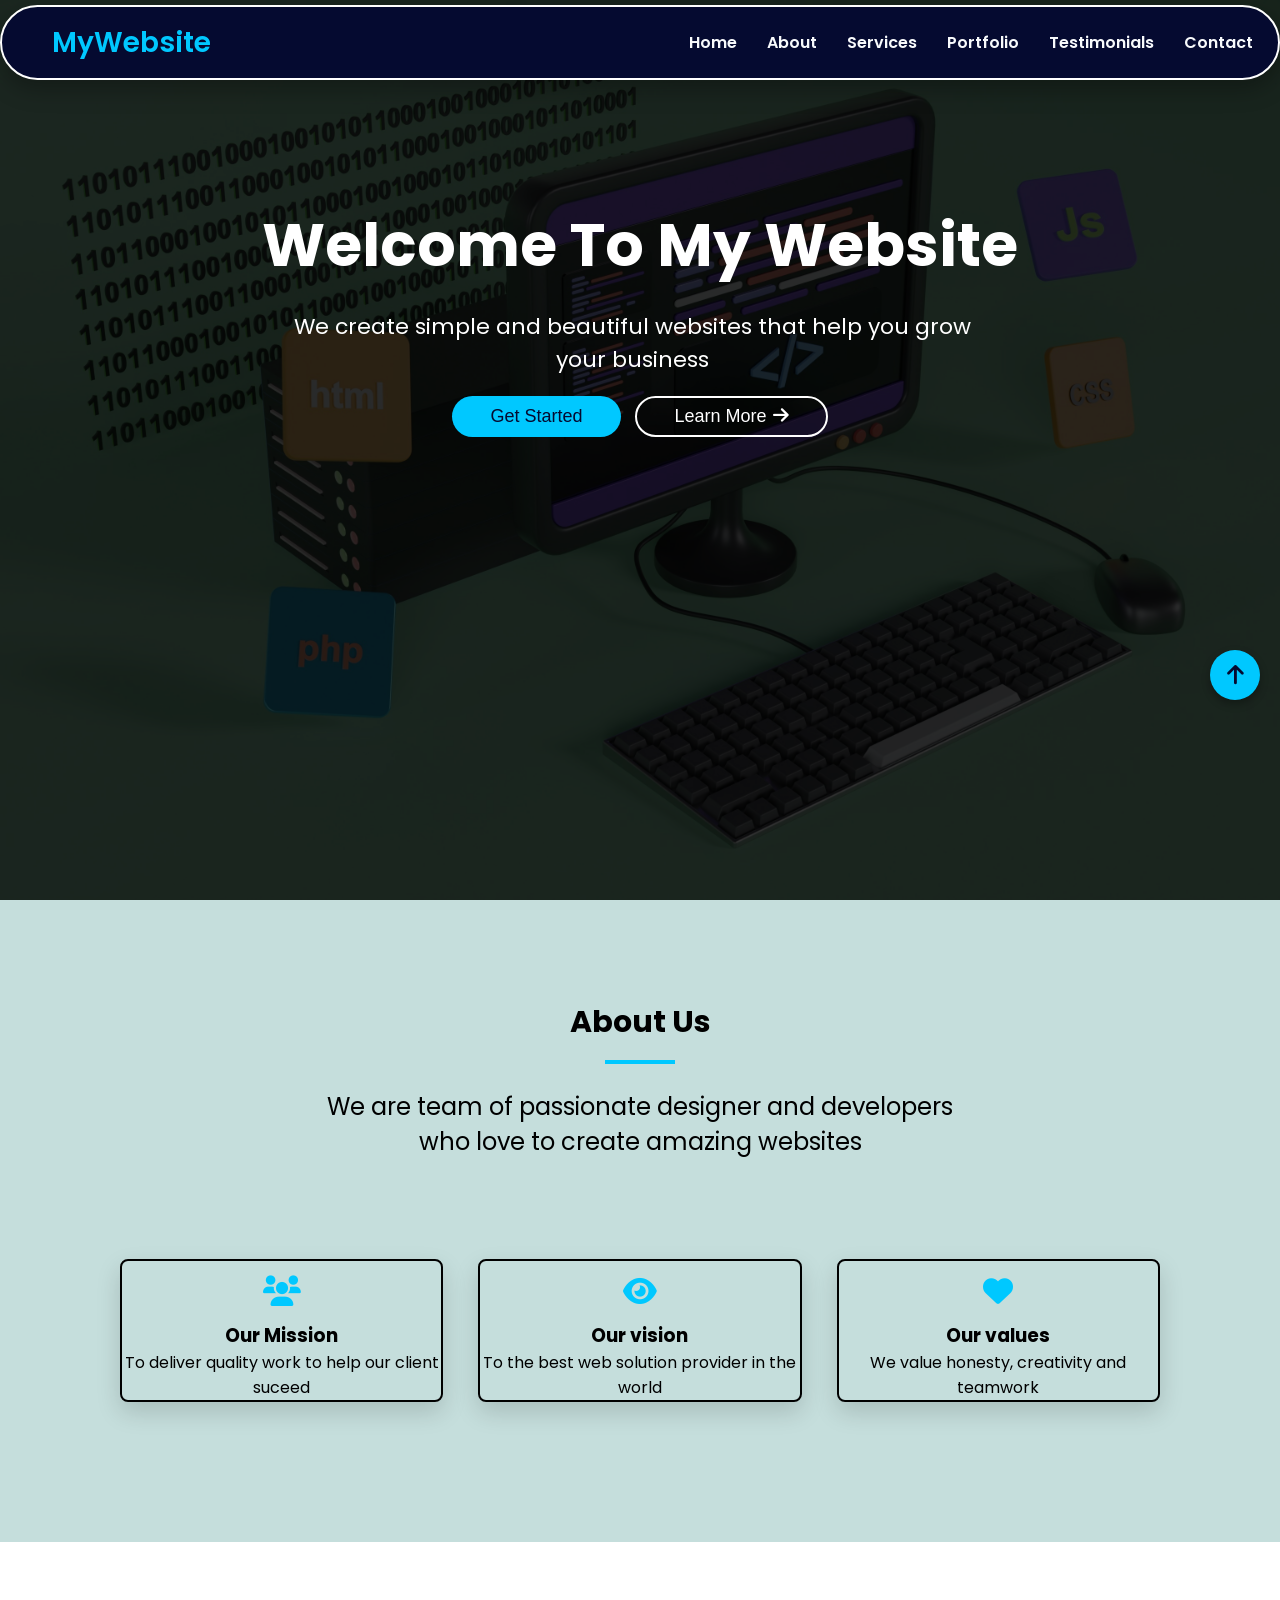
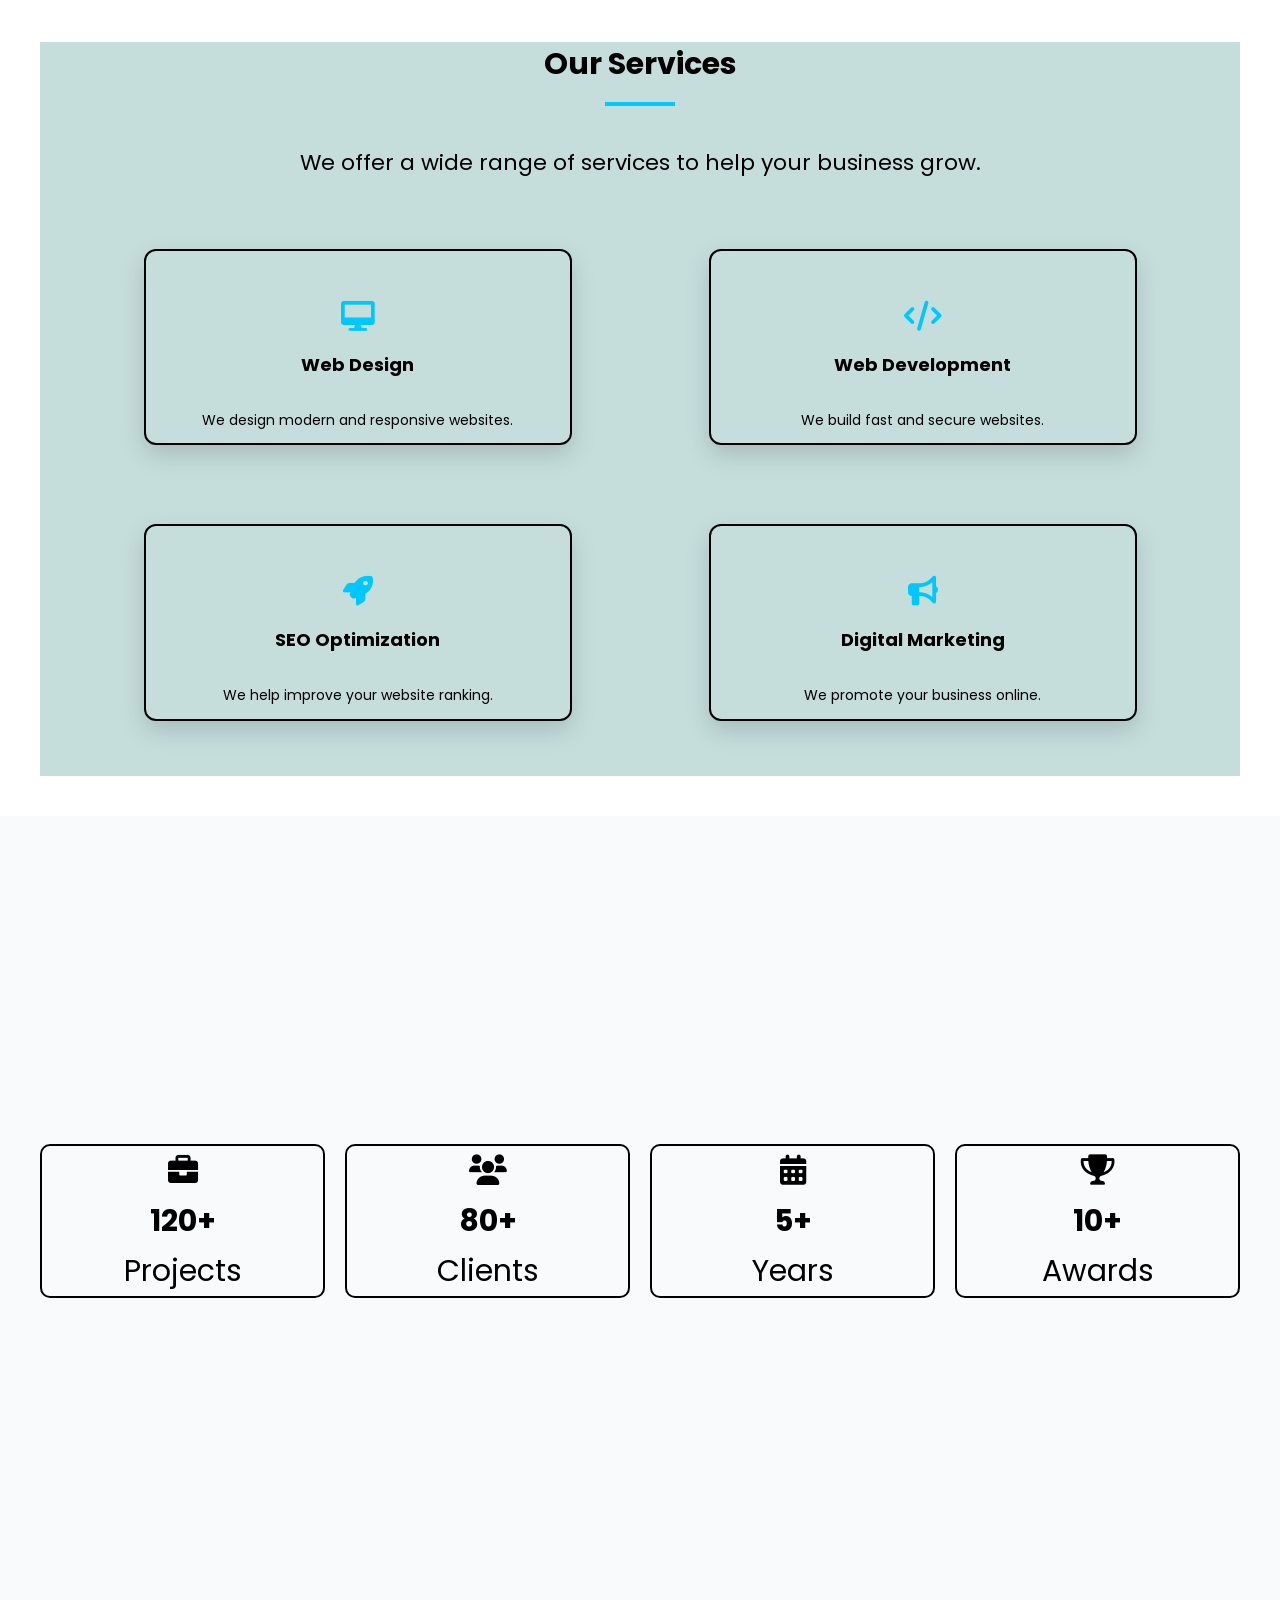
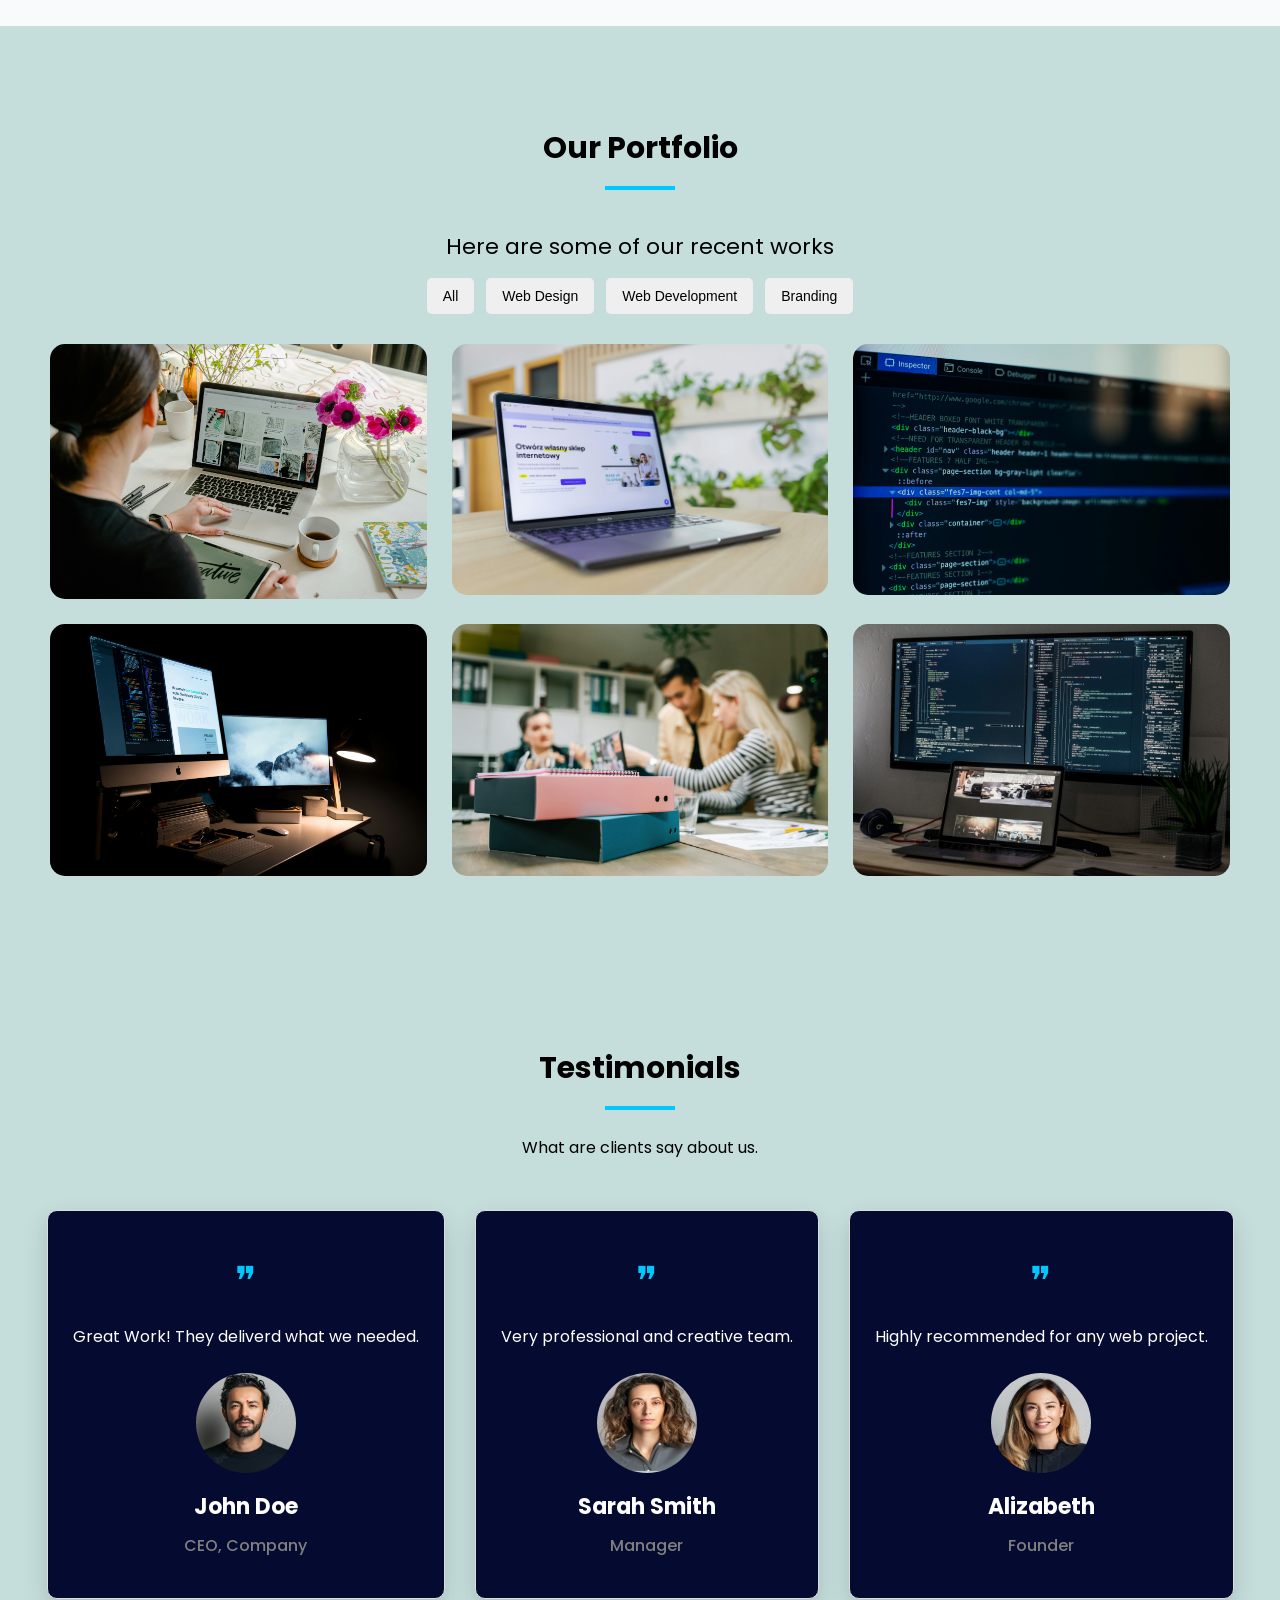
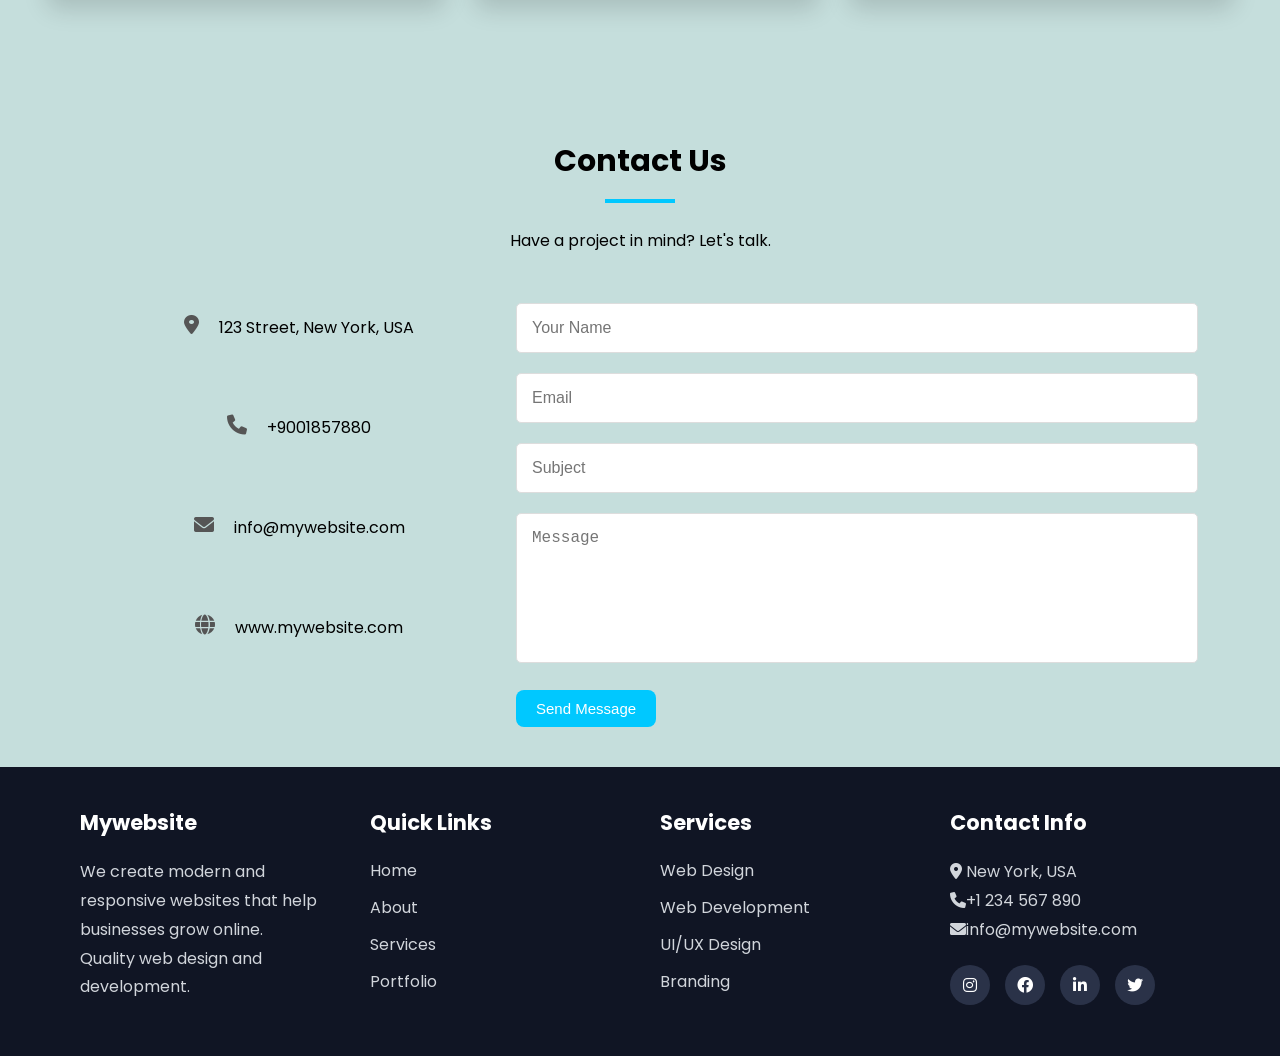
<file: index.html>
<!doctype html>
<html lang="en">
  <head>
    <title>Coding Course Website</title>
    <meta charset="UTF-8" />
    <meta name="viewport" content="width=device-width, initial-scale=1.0" />
    <meta http-equiv="X-UA-Compatible" content="ie=edge" />
    <link rel="stylesheet" href="style.css" />
    <link
      rel="stylesheet"
      href="https://cdnjs.cloudflare.com/ajax/libs/font-awesome/6.0.0/css/all.min.css"
    />
    <link
      rel="stylesheet"
      href="https://cdnjs.cloudflare.com/ajax/libs/font-awesome/4.7.0/css/font-awesome.min.css"
    />

    <link
      href="https://fonts.googleapis.com/css2?family=Poppins:wght@300;400;500;600;700&display=swap"
      rel="stylesheet"
    />
  </head>
  <body>
    <div class="container">
  <nav class="navbar">
    <div class="logo">MyWebsite</div>

    <div class="menu">
      <i class="fa-solid fa-bars"></i>
    </div>

    <ul class="nav-links">
      <li><a href="/index.html">Home</a></li>
      <li><a href="/about.html">About</a></li>
      <li><a href="/service.html">Services</a></li>
      <li><a href="/portfolio.html">Portfolio</a></li>
      <li><a href="/testimonial.html">Testimonials</a></li>
      <li><a href="/contact.html">Contact</a></li>
    </ul>
  </nav>


 <!--MAIN CONTENT GOES HERE-->
      <section class="hero">
        <div class="content">
          <h1>Welcome To My Website</h1>
          <p>
            We create simple and beautiful websites that help you grow your
            business
          </p>
          <button class="get-btn">Get Started</button>
          <button class="learn-btn">Learn More
            <i class="fa-solid fa-arrow-up"></i>
          </button>
        </div>
      </section>

      <section class="about page-section">
        <div class="about-container">
          <h2>About Us</h2>

          <div class="line"></div>

          <p>We are team of passionate designer and developers</p>
          <p>who love to create amazing websites</p>
        </div>
        <div class="card-container">
          <div class="card">
            <i class="fa-solid fa-users"></i>
            <h3>Our Mission</h3>
            <p>To deliver quality work to help our client suceed</p>
          </div>

          <div class="card">
            <i class="fa-solid fa-eye"></i>
            <h3>Our vision</h3>
            <p>To the best web solution provider in the world</p>
          </div>

          <div class="card">
            <i class="fa-solid fa-heart"></i>
            <h3>Our values</h3>
            <p>We value honesty, creativity and teamwork</p>
          </div>
        </div>
      </section>



      <!--Service-Section-->

      <section class="services page-section">
        <div class="service-container">
          <h2>Our Services</h2>

          <div class="line"></div>

          <p>We offer a wide range of services to help your business grow.</p>

          <div class="service-grid">
            <div class="service-card">
              <i class="fa-solid fa-desktop"></i>
              <h3>Web Design</h3>
              <p>We design modern and responsive websites.</p>
            </div>

            <div class="service-card">
              <i class="fa-solid fa-code"></i>
              <h3>Web Development</h3>
              <p>We build fast and secure websites.</p>
            </div>

            <div class="service-card">
              <i class="fa-solid fa-rocket"></i>
              <h3>SEO Optimization</h3>
              <p>We help improve your website ranking.</p>
            </div>

            <div class="service-card">
              <i class="fa-solid fa-bullhorn"></i>
              <h3>Digital Marketing</h3>
              <p>We promote your business online.</p>
            </div>
          </div>
        </div>
      </section>

      <section class="stats">
        <div class="stats-container">
          <div class="stats-item">
            <i class="fa-solid fa-briefcase"></i>
            <h2>120+</h2>
            <p>Projects</p>
          </div>

          <div class="stats-item">
            <i class="fa-solid fa-users"></i>
            <h2>80+</h2>
            <p>Clients</p>
          </div>

          <div class="stats-item">
            <i class="fa-solid fa-calendar-days"></i>
            <h2>5+</h2>
            <p>Years</p>
          </div>

          <div class="stats-item">
            <i class="fa-solid fa-trophy"></i>
            <h2>10+</h2>
            <p>Awards</p>
          </div>
        </div>
      </section>


      <!--Portfolio-Section-->

      <section class="portfolio page-section">
        <div class="portfolio-container">
          <h2>Our Portfolio</h2>

          <div class="line"></div>

          <p>Here are some of our recent works</p>

          <div class="button">
            <button class="btn">All</button>
            <button class="btn">Web Design</button>
            <button class="btn">Web Development</button>
            <button class="btn">Branding</button>
          </div>

          <div class="gallery">
            <div class="image">
              <img src="images/image1.jpg" alt="developer working image" />
            </div>

            <div class="image">
              <img src="images/image2.jpg" alt="developer working image" />
            </div>

            <div class="image">
              <img src="images/image3.jpg" alt="developer working image" />
            </div>

            <div class="image">
              <img src="images/image4.jpg" alt="developer working image" />
            </div>

            <div class="image">
              <img src="images/image5.jpg" alt="developer working image" />
            </div>

            <div class="image">
              <img src="images/image6.jpg" alt="developer working image" />
            </div>
          </div>
        </div>
      </section>

      <section class="testimonials page-section">
        <h2>Testimonials</h2>

        <div class="line"></div>

        <p>What are clients say about us.</p>

        <div class="testimonials-container">
          <div class="testimonials-card">
            <span class="quote">❞</span>
            <p class="review">Great Work! They deliverd what we needed.</p>
            <img src="images/profile1.png" alt="to be added" />
            <h3>John Doe</h3>
            <h4>CEO, Company</h4>
          </div>

          <div class="testimonials-card">
            <span class="quote">❞</span>
            <p class="review">Very professional and creative team.</p>
            <img src="images/profile2.png" alt="to be added" />
            <h3>Sarah Smith</h3>
            <h4>Manager</h4>
          </div>

          <div class="testimonials-card">
            <span class="quote">❞</span>

            <p class="review">Highly recommended for any web project.</p>
            <img src="images/profile3.png" alt="to be added" />
            <h3>Alizabeth</h3>
            <h4>Founder</h4>
          </div>
        </div>
      </section>

      <section class="contact-us page-section">
        <h2>Contact Us</h2>

        <div class="line"></div>

        <p>Have a project in mind? Let's talk.</p>

        <div class="contact-container">
          <!-- LEFT SIDE -->

          <div class="contact-info">
            <div class="info-box">
              <i class="fa-solid fa-location-dot"></i>
              <p>123 Street, New York, USA</p>
            </div>

            <div class="info-box">
              <i class="fa-solid fa-phone"></i>
              <p>+9001857880</p>
            </div>

            <div class="info-box">
              <i class="fa-solid fa-envelope"></i>
              <p>info@mywebsite.com</p>
            </div>

            <div class="info-box">
              <i class="fa-solid fa-globe"></i>
              <p>www.mywebsite.com</p>
            </div>
          </div>

          <!-- RIGHT SIDE -->

          <div class="contact-form">
            <form>
            <input type="text" placeholder="Your Name" />
            <lable for="email"></lable>
            <input id="email" type="email" placeholder="Email" />

            <input type="text" placeholder="Subject" />

            <textarea placeholder="Message"></textarea>

            <button class="send-button">Send Message</button>
          </div>
          </form>
        </div>
      </section>

      <!--Footer-->

      <footer class="footer">
        <div class="footer-container">
          <div class="column">
            <h3>Mywebsite</h3>
            <p>
              We create modern and responsive websites that help businesses grow
              online.
            </p>
            <p>Quality web design and development.</p>
          </div>

          <div class="column">
            <h3>Quick Links</h3>
            <ul>
              <li><a href="#">Home</a></li>
              <li><a href="/about.html">About</a></li>
              <li><a href="/service.html">Services</a></li>
              <li><a href="/portfolio.html">Portfolio</a></li>
            </ul>
          </div>

          <div class="column">
            <h3>Services</h3>
            <ul>
              <li><a href="#">Web Design</a></li>
              <li><a href="#">Web Development</a></li>
              <li><a href="#">UI/UX Design</a></li>
              <li><a href="#">Branding</a></li>
            </ul>
          </div>

          <div class="column">
            <h3>Contact Info</h3>
            <p><i class="fa-solid fa-location-dot"></i> New York, USA</p>
            <p><i class="fa-solid fa-phone"></i>+1 234 567 890</p>
            <p><i class="fa-solid fa-envelope"></i>info@mywebsite.com</p>

            <div class="social">
              <a href="#"><i class="fa-brands fa-instagram"></i></a>
              <a href="#"><i class="fa-brands fa-facebook"></i></a>
              <a href="#"><i class="fa-brands fa-linkedin"></i></a>
              <a href="#"><i class="fa-brands fa-twitter"></i></a>
            </div>
          </div>
        </div>
      </footer>
    </div>

      <!--TOP BUTTON-->
    <a href="#" class="top-btn">
      <li class="fa-solid fa-arrow-up"></li>
    </a>
  </body>
</html>
</file>
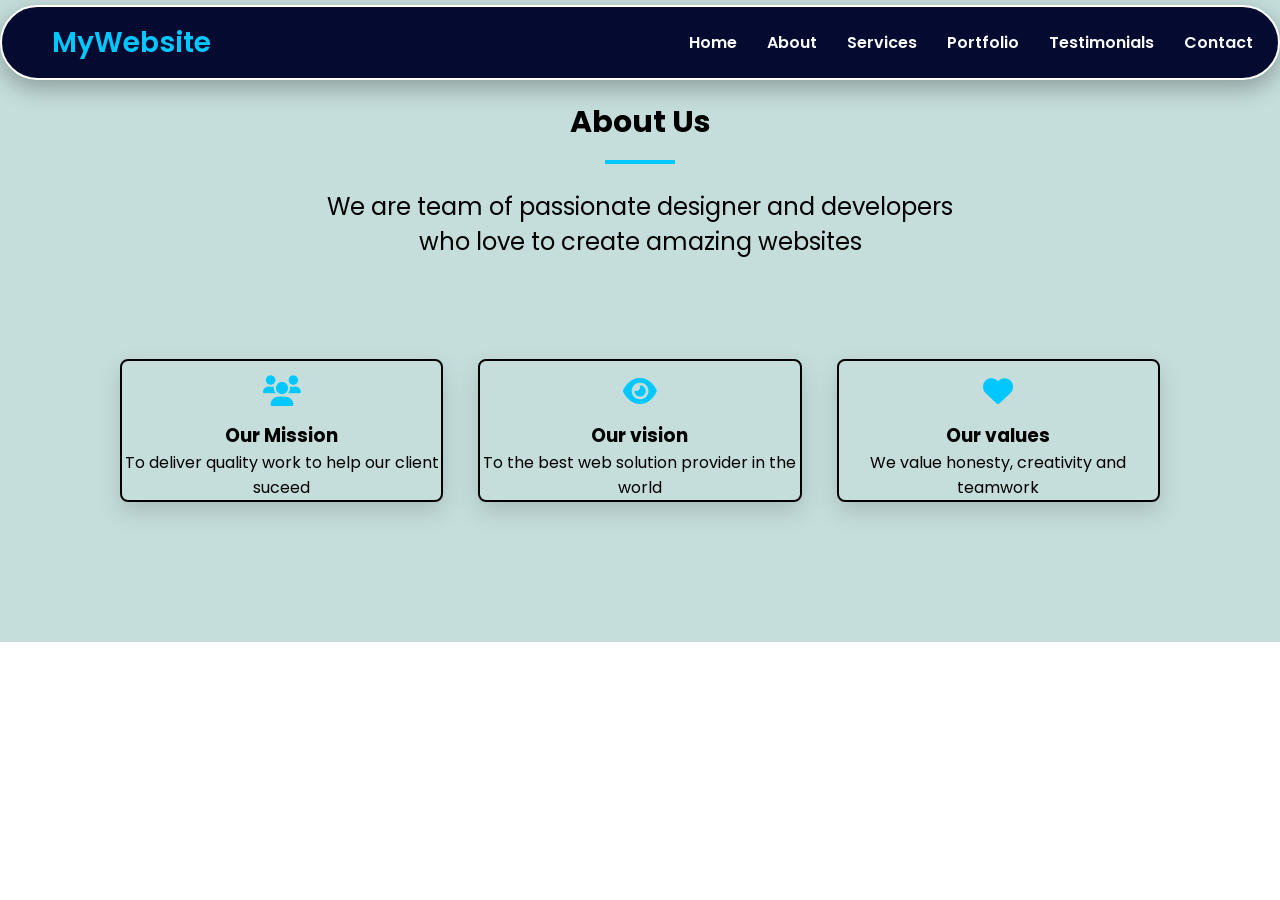
<file: about.html>
<!doctype html>
<html lang="en">
  <head>
    <title>About</title>
    <meta charset="UTF-8" />
    <meta name="viewport" content="width=device-width, initial-scale=1.0" />
    <meta http-equiv="X-UA-Compatible" content="ie=edge" />
    <link rel="stylesheet" href="style.css" />
    <link
      rel="stylesheet"
      href="https://cdnjs.cloudflare.com/ajax/libs/font-awesome/6.0.0/css/all.min.css"
    />
    <link
      rel="stylesheet"
      href="https://cdnjs.cloudflare.com/ajax/libs/font-awesome/4.7.0/css/font-awesome.min.css"
    />
    
     <link
      href="https://fonts.googleapis.com/css2?family=Poppins:wght@300;400;500;600;700&display=swap"
      rel="stylesheet"
    />
  </head>
  <body>
    <nav class="navbar">
      <div class="logo">MyWebsite</div>
      <ul class="nav-links">
        <li><a href="/index.html">Home</a></li>
        <li><a href="/about.html">About</a></li>
        <li><a href="/service.html">Services</a></li>
        <li><a href="/portfolio.html">Portfolio</a></li>
        <li><a href="/testimonial.html">Testimonials</a></li>
        <li><a href="/contact.html">Contact</a></li>
      </ul>
    </nav>

    <section class="about">
      <div class="about-container">
        <h2>About Us</h2>

        <div class="line"></div>

        <p>We are team of passionate designer and developers</p>
        <p>who love to create amazing websites</p>
      </div>
      <div class="card-container">
        <div class="card">
          <i class="fa-solid fa-users"></i>
          <h3>Our Mission</h3>
          <p>To deliver quality work to help our client suceed</p>
        </div>

        <div class="card">
          <i class="fa-solid fa-eye"></i>
          <h3>Our vision</h3>
          <p>To the best web solution provider in the world</p>
        </div>

        <div class="card">
          <i class="fa-solid fa-heart"></i>
          <h3>Our values</h3>
          <p>We value honesty, creativity and teamwork</p>
        </div>
      </div>
    </section>
  </body>
</html>
</file>
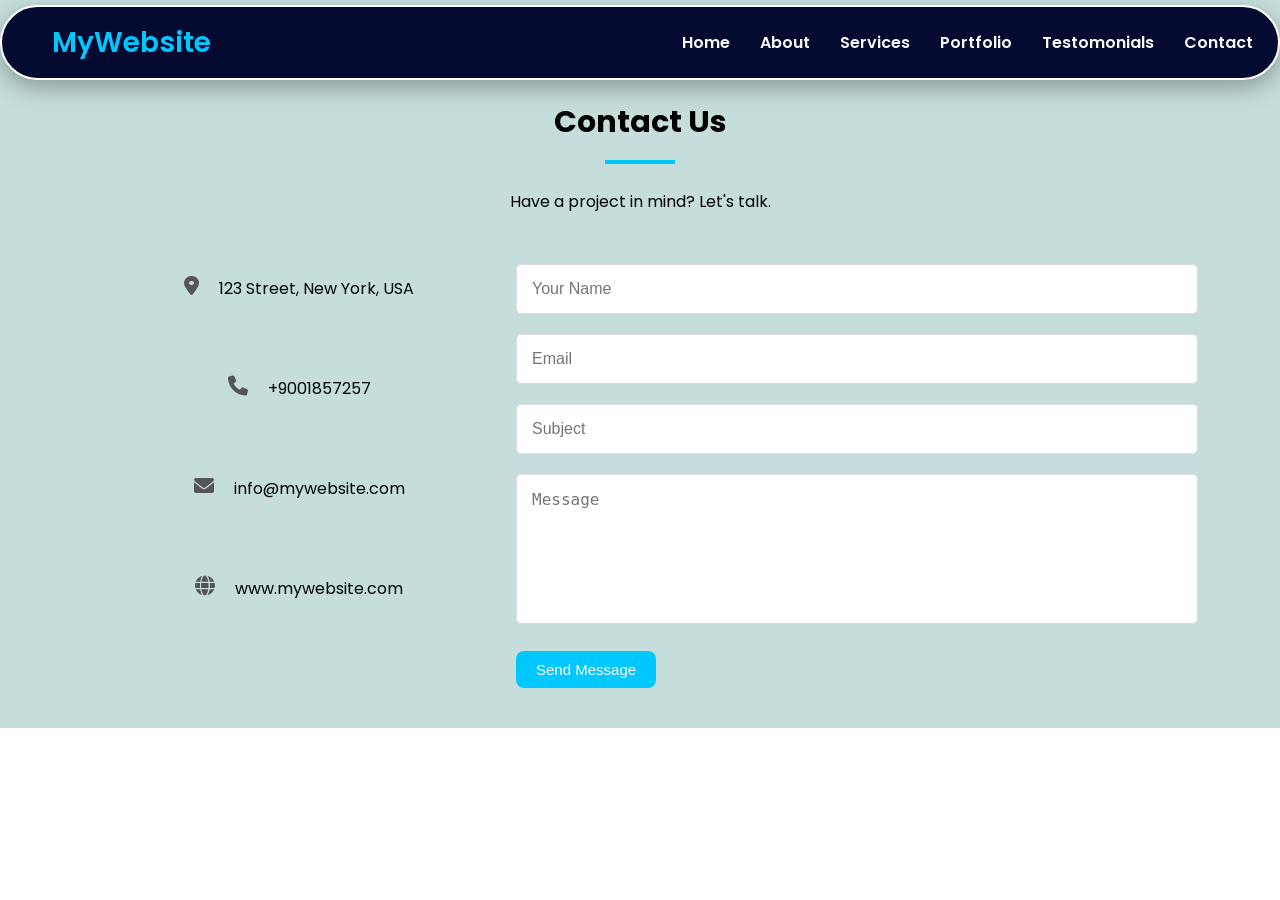
<file: contact.html>
<!doctype html>
<html lang="en">
  <head>
    <title>Contact</title>
    <meta charset="UTF-8" />
    <meta name="viewport" content="width=device-width, initial-scale=1.0" />
    <meta http-equiv="X-UA-Compatible" content="ie=edge" />
    <link rel="stylesheet" href="style.css" />
    <link
      rel="stylesheet"
      href="https://cdnjs.cloudflare.com/ajax/libs/font-awesome/6.0.0/css/all.min.css"
    />
    <link
      rel="stylesheet"
      href="https://cdnjs.cloudflare.com/ajax/libs/font-awesome/4.7.0/css/font-awesome.min.css"
    />

     <link
      href="https://fonts.googleapis.com/css2?family=Poppins:wght@300;400;500;600;700&display=swap"
      rel="stylesheet"
    />
  </head>
  <body>
       <nav class="navbar">
      <div class="logo">MyWebsite</div>
      <ul class="nav-links">
        <li><a href="/index.html">Home</a></li>
        <li><a href="/about.html">About</a></li>
        <li><a href="/service.html">Services</a></li>
        <li><a href="/portfolio.html">Portfolio</a></li>
        <li><a href="/testimonial.html">Testomonials</a></li>
        <li><a href="/contact.html">Contact</a></li>
      </ul>
    </nav>
     
     <section class="contact-us">
        <h2>Contact Us</h2>

        <div class="line"></div>

        <p>Have a project in mind? Let's talk.</p>

        <div class="contact-container">
          <!-- LEFT SIDE -->

          <div class="contact-info">
            <div class="info-box">
              <i class="fa-solid fa-location-dot"></i>
              <p>123 Street, New York, USA</p>
            </div>

            <div class="info-box">
              <i class="fa-solid fa-phone"></i>
              <p>+9001857257</p>
            </div>

            <div class="info-box">
              <i class="fa-solid fa-envelope"></i>
              <p>info@mywebsite.com</p>
            </div>

            <div class="info-box">
              <i class="fa-solid fa-globe"></i>
              <p>www.mywebsite.com</p>
            </div>
          </div>

          <!-- RIGHT SIDE -->

          <div class="contact-form">
            <input type="text" placeholder="Your Name" />

            <input type="email" placeholder="Email" />

            <input type="text" placeholder="Subject" />

            <textarea placeholder="Message"></textarea>

            <button class="send-button">Send Message</button>
          </div>
        </div>
      </section>
  </body>
  </html>
</file>
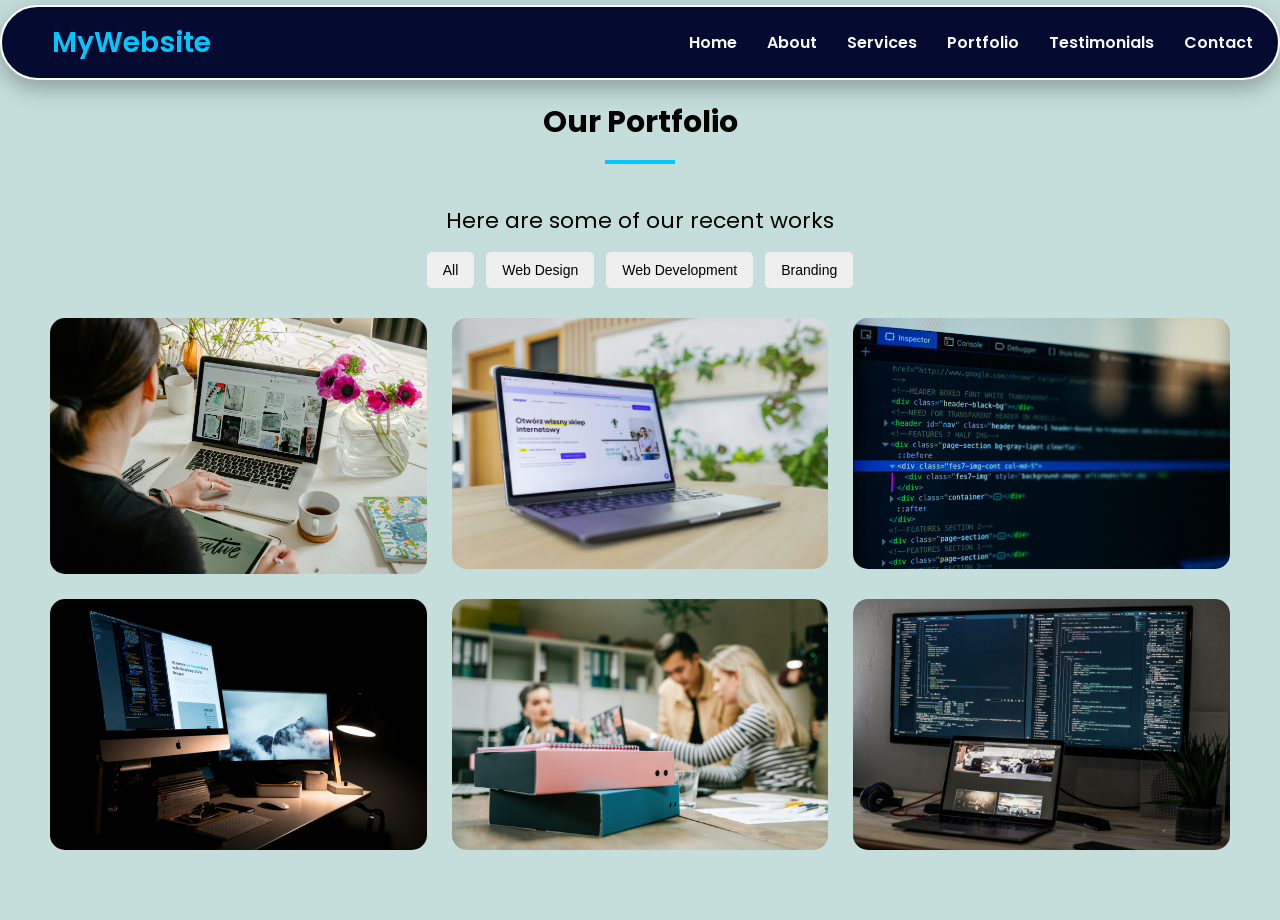
<file: portfolio.html>
<!doctype html>
<html lang="en">
  <head>
    <title>Portfolio</title>
    <meta charset="UTF-8" />
    <meta name="viewport" content="width=device-width, initial-scale=1.0" />
    <meta http-equiv="X-UA-Compatible" content="ie=edge" />
    <link rel="stylesheet" href="style.css" />
    <link
      rel="stylesheet"
      href="https://cdnjs.cloudflare.com/ajax/libs/font-awesome/6.0.0/css/all.min.css"
    />
    <link
      rel="stylesheet"
      href="https://cdnjs.cloudflare.com/ajax/libs/font-awesome/4.7.0/css/font-awesome.min.css"
    />

     <link
      href="https://fonts.googleapis.com/css2?family=Poppins:wght@300;400;500;600;700&display=swap"
      rel="stylesheet"
    />
  </head>
  <body>
       <nav class="navbar">
      <div class="logo">MyWebsite</div>
      <ul class="nav-links">
        <li><a href="/index.html">Home</a></li>
        <li><a href="/about.html">About</a></li>
        <li><a href="/service.html">Services</a></li>
        <li><a href="/portfolio.html">Portfolio</a></li>
        <li><a href="/testimonial.html">Testimonials</a></li>
        <li><a href="/contact.html">Contact</a></li>
      </ul>
    </nav>
     
       <section class="portfolio">
        <div class="portfolio-container">
          <h2>Our Portfolio</h2>

          <div class="line"></div>

          <p>Here are some of our recent works</p>

          <div class="button">
            <button class="btn">All</button>
            <button class="btn">Web Design</button>
            <button class="btn">Web Development</button>
            <button class="btn">Branding</button>
          </div>

          <div class="gallery">
            <div class="image">
              <img src="images/image1.jpg" />
            </div>

            <div class="image">
              <img src="images/image2.jpg" />
            </div>

            <div class="image">
              <img src="images/image3.jpg" />
            </div>

            <div class="image">
              <img src="images/image4.jpg" />
            </div>

            <div class="image">
              <img src="images/image5.jpg" />
            </div>

            <div class="image">
              <img src="images/image6.jpg" />
            </div>
          </div>
        </div>
      </section>

  </body>
  </html>
</file>
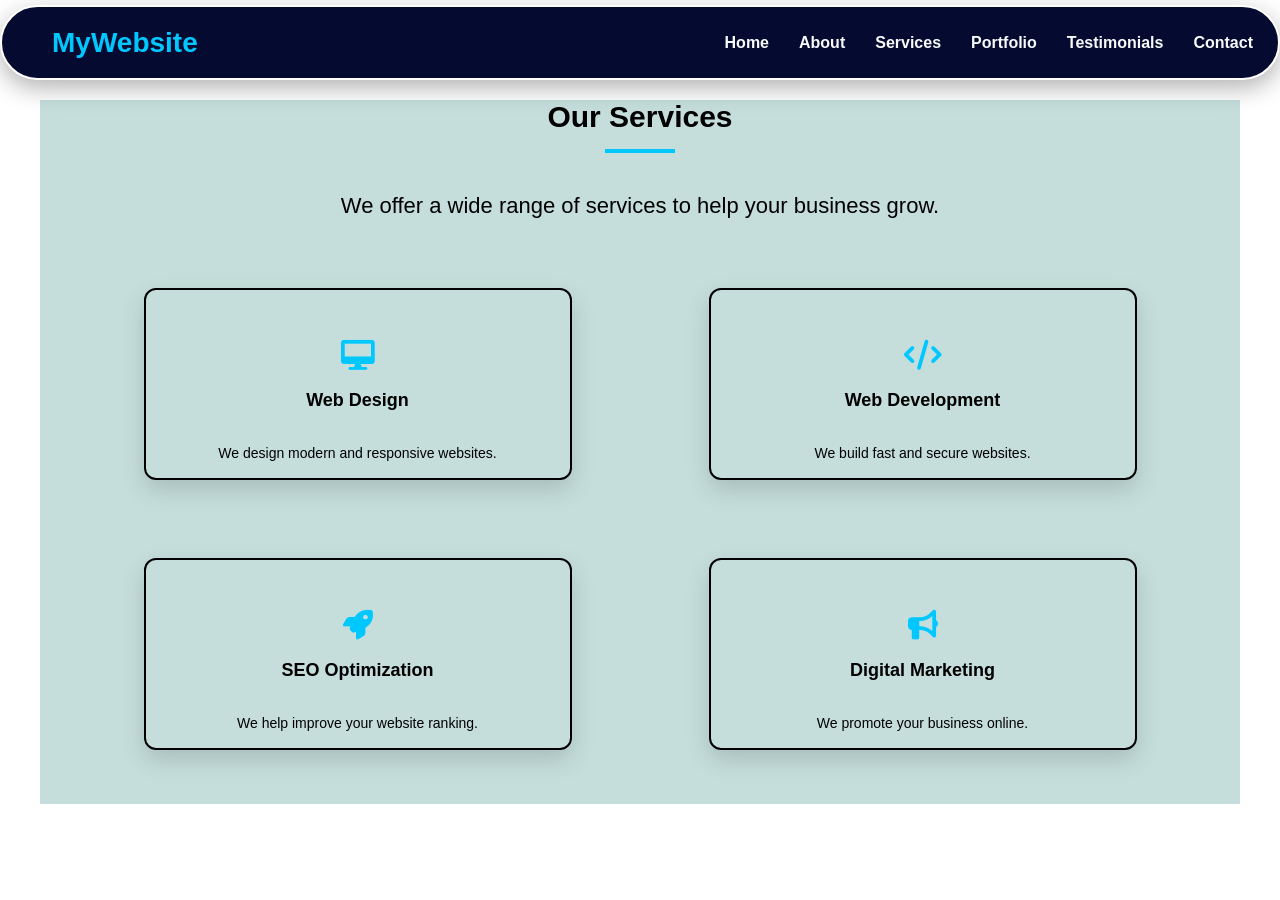
<file: service.html>
<!doctype html>
<html lang="en">
  <head>
    <title>Services</title>
    <meta charset="UTF-8" />
    <meta name="viewport" content="width=device-width, initial-scale=1.0" />
    <meta http-equiv="X-UA-Compatible" content="ie=edge" />
    <link rel="stylesheet" href="style.css" />
    <link
      rel="stylesheet"
      href="https://cdnjs.cloudflare.com/ajax/libs/font-awesome/6.0.0/css/all.min.css"
    />
    <link
      rel="stylesheet"
      href="https://cdnjs.cloudflare.com/ajax/libs/font-awesome/4.7.0/css/font-awesome.min.css"
    />
  </head>
  <body>
       <nav class="navbar">
      <div class="logo">MyWebsite</div>
      <ul class="nav-links">
        <li><a href="/index.html">Home</a></li>
        <li><a href="/about.html">About</a></li>
        <li><a href="/service.html">Services</a></li>
        <li><a href="/portfolio.html">Portfolio</a></li>
        <li><a href="/testimonial.html">Testimonials</a></li>
        <li><a href="/contact.html">Contact</a></li>
      </ul>
    </nav>

   <section class="services">
        <div class="service-container">
          <h2>Our Services</h2>

          <div class="line"></div>

          <p>We offer a wide range of services to help your business grow.</p>

          <div class="service-grid">
            <div class="service-card">
              <i class="fa-solid fa-desktop"></i>
              <h3>Web Design</h3>
              <p>We design modern and responsive websites.</p>
            </div>

            <div class="service-card">
              <i class="fa-solid fa-code"></i>
              <h3>Web Development</h3>
              <p>We build fast and secure websites.</p>
            </div>

            <div class="service-card">
              <i class="fa-solid fa-rocket"></i>
              <h3>SEO Optimization</h3>
              <p>We help improve your website ranking.</p>
            </div>

            <div class="service-card">
              <i class="fa-solid fa-bullhorn"></i>
              <h3>Digital Marketing</h3>
              <p>We promote your business online.</p>
            </div>
          </div>
        </div>
      </section>
  </body>
  </html>
</file>
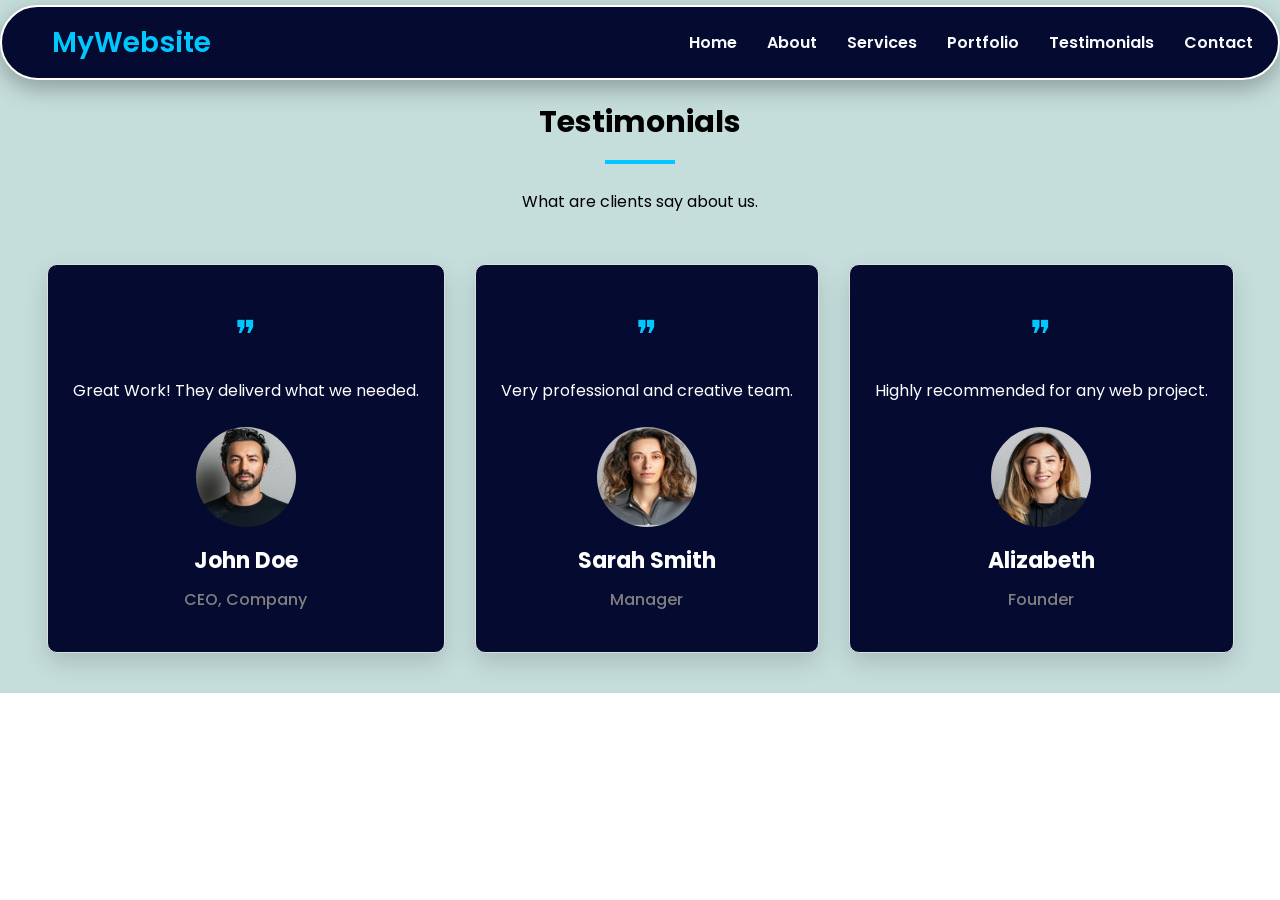
<file: testimonial.html>
<!doctype html>
<html lang="en">
  <head>
    <title>Testimonials</title>
    <meta charset="UTF-8" />
    <meta name="viewport" content="width=device-width, initial-scale=1.0" />
    <meta http-equiv="X-UA-Compatible" content="ie=edge" />
    <link rel="stylesheet" href="style.css" />
    <link
      rel="stylesheet"
      href="https://cdnjs.cloudflare.com/ajax/libs/font-awesome/6.0.0/css/all.min.css"
    />
    <link
      rel="stylesheet"
      href="https://cdnjs.cloudflare.com/ajax/libs/font-awesome/4.7.0/css/font-awesome.min.css"
    />

    <link
      href="https://fonts.googleapis.com/css2?family=Poppins:wght@300;400;500;600;700&display=swap"
      rel="stylesheet"
    />
  </head>
  <body>
       <nav class="navbar">
      <div class="logo">MyWebsite</div>
      <ul class="nav-links">
        <li><a href="/index.html">Home</a></li>
        <li><a href="/about.html">About</a></li>
        <li><a href="/service.html">Services</a></li>
        <li><a href="/portfolio.html">Portfolio</a></li>
        <li><a href="/testimonial.html">Testimonials</a></li>
        <li><a href="/contact.html">Contact</a></li>
      </ul>
    </nav>
     
      <section class="testimonials">
        <h2>Testimonials</h2>

        <div class="line"></div>

        <p>What are clients say about us.</p>

        <div class="testimonials-container">
          <div class="testimonials-card">
            <span class="quote">❞</span>
            <p class="review">Great Work! They deliverd what we needed.</p>
            <img src="images/profile1.png" alt="to be added" />
            <h3>John Doe</h3>
            <h4>CEO, Company</h4>
          </div>

          <div class="testimonials-card">
            <span class="quote">❞</span>
            <p class="review">Very professional and creative team.</p>
            <img src="images/profile2.png" alt="to be added" />
            <h3>Sarah Smith</h3>
            <h4>Manager</h4>
          </div>

          <div class="testimonials-card">
            <span class="quote">❞</span>

            <p class="review">Highly recommended for any web project.</p>
            <img src="images/profile3.png" alt="to be added" />
            <h3>Alizabeth</h3>
            <h4>Founder</h4>
          </div>
        </div>
      </section>

  </body>
  </html>
</file>
<file: style.css>
* {
  margin: 0;
  padding: 0;
  box-sizing: border-box;
}


:root {
  --primary: #00c8ff; /* Neon Cyan */
  --secondary: #690754; /* Neon Pink */
  --accent: #ff9f1c; /* Orange */
  --dark: #050a30; /* Deep Navy */
  --dark-light: #0b1245; /* Section Background */
  --light: #f8fafc;
  --background: #c5dedc;
}

h2 {
  font-size: 30px;
}

 html {
  scroll-behavior: smooth;
   /* background: #050a30; */
}

body {
  font-family: "Poppins", sans-serif;
 } 


.container {
  margin: 0;
  padding: 0;
} 


.logo {
  font-size: 28px;
  margin-left: 25px;
  color: var(--primary);
}

.navbar {
  height: 75px;
  background: var(--dark);
  margin: 0 auto;
  display: flex;
  align-items: center;
  justify-content: space-between;
  padding: 20px 25px;
  color: var(--light);
  font-weight: 600;
  position: fixed;
  width: 100%;
  top:5px;
  z-index: 100;
  border: 2px solid #ffffff;
  border-radius: 50px;
  box-shadow: 0 8px 25px rgba(0, 0, 0, 0.3);
}

.nav-links {
  display: flex;
  list-style: none;
  gap: 30px;
}

.nav-links a {
  color: var(--light);
  text-decoration: none;
}

a:hover {
  text-decoration: underline;
  color: var(--primary);
}

.menu {
  display: none;
}



/* Hero-Section */

.hero {
  height: 100vh;
  position: relative;
  background-image: url("images/background.jpg");
  top: 0px;
  background-size: cover;
  background-position: center;

  display: flex;
  justify-content: center;
  align-items: center;
}

.hero::before {
  content: "";
  background: rgba(0, 0, 0, 0.8);
  position: absolute;
  inset: 0;
}

.content {
  top: 200px;
  position: absolute;
  color: white;
  text-align: center;
  z-index: 1;
}

.content h1 {
  font-size: 60px;
  margin-bottom: 20px;
  max-width: 100%;
}

.content p {
  font-size: 22px;
  margin: 20px;
  max-width: 700px;
}

.get-btn {
  padding: 10px 38px;
  font-size: 18px;
  font-weight: 500;
  background: var(--primary);
  color: var(--dark);
  border: none;
  border-radius: 9999px;
  cursor: pointer;
  transition: 0.3s;
}

.get-btn:hover {
  background: var(--secondary);
  color: white;
  transition: 0.3s;
  box-shadow: 0 10px 20px 0 rgba(0, 0, 0, 0.2);
}

.learn-btn {
  padding: 8px 38px;
  border: 2px solid #fff;
  background: transparent;
  color: white;
  font-size: 18px;
  font-weight: 500;
  border-radius: 9999px;
  margin-left: 10px;
  cursor: pointer;
}

.learn-btn:hover {
  background: var(--secondary);
  color: white;
  transition: 0.3s;
  box-shadow: 0 10px 20px 0 rgba(0, 0, 0, 0.2);
}

.learn-btn i {
  transform: rotate(90deg);
  margin-left: 2px;
}

/* About-Section */

.about {
  background: var(--background);
  padding: 100px 20px 40px;
}

.about-container h2 {
  text-align: center;
  font-size: 30px;
  color: #000;
  /* line-height: 60px;  */
}

.about-container p {
  text-align: center;
  font-size: 24px;
  color: #000;
  gap: 45px;
}

.card-container {
  display: grid;
  grid-template-columns: repeat(3, 1fr);
  align-items: center;
  justify-content: center;
  text-align: center;
  color: black;
  padding: 100px;
  gap: 35px;
}

.card {
  border: 2px solid  #000;
  border-radius: 8px;
  transition: 0.3s;
}

.card:hover {
  transform: translateY(5px);
}

.card i {
  padding: 15px;
  color: var(--primary);
  font-size: 30px;
}

.card,
.service-card,
.testimonials-card {
  box-shadow: 0 10px 25px rgba(0,0,0,0.15);
}

/* Stats-section */

.stats-container {
  background: var(--light);
  display: grid;
  grid-template-columns: repeat(4, 1fr);
  text-align: center;
  justify-content: center;
  align-items: center;
  padding: 20px 40px;
  color: #000;
  gap: 20px;
  line-height: 50px;
  font-size: 30px;
  cursor: pointer;
  transition: 0.2s;
  height: 90vh;
}

.stats-item {
  border: 2px solid #000;
  border-radius: 10px;
}

.stats-item:hover {
  transform: scale(1.03);
  transition: 0.2s;
}

/* Service-Section */

.services {
  padding: 100px 40px 40px;
}
.service-container {
  height: auto;
  align-items: center;
  background: var(--background);
  color: #000;
  /* margin-top: 30px; */
}

.service-container h2 {
  font-size: 30px;
  text-align: center;
}

.service-container p {
  text-align: center;
  font-size: 22px;
  padding: 15px;
}

.service-grid {
  padding: 30px 50px;
  display: grid;
  grid-template-columns: repeat(2, 1fr);
  align-items: center;
  justify-content: center;
  gap: 30px;
}

.service-card {
  height: 80%;
  width: 80%;
  text-align: center;
  border: 2px solid #000;
  padding: 50px 20px;
  border-radius: 12px;
  cursor: pointer;
  transition: 0.2s;
  margin: 0 auto;
}

.service-card:hover {
  transform: translateY(-10px);
}

.service-card i {
  font-size: 30px;
  color: var(--primary);
  margin-bottom: 20px;
}

.service-card h3 {
  margin-bottom: 20px;
  font-size: 18px;
}

.service-card p {
  font-size: 14px;
  line-height: 1.06;
}

/* Portfolio-Section */

.portfolio-container {
  text-align: center;
  background: var(--background);
  font-size: 20px;
  padding: 100px 20px 40px;
}

.portfolio-container p {
  padding: 15px;
  font-size: 22px;
}

.button {
  display: flex;
  max-width: 100%;
  margin: 0 auto;
  gap: 12px;
  justify-content: center;
}

.btn {
  padding: 10px 16px;
  font-size: 14px;
  font-weight: 400;
  border-radius: 5px;
  border: none;
  cursor: pointer;
  transition: 0.3s;
}

.btn:hover {
  background-color: var(--accent);
  transition: 0.3s;
}

.gallery {
  padding: 30px;
  display: grid;
  grid-template-columns: repeat(3, 1fr);
  gap: 25px;
}

.image img {
  width: 100%;
  display: block;
  border-radius: 15px;
  object-fit: cover;
  transition: 0.4s;
}

.image img:hover {
  transform: translateY(5px);
  opacity: 0.8;
}

/* Testimonial-Section */

.testimonials {
  background: var(--background);
  padding: 100px 20px 40px;
  text-align: center;
}

.line {
  width: 70px;
  height: 4px;
  background-color: var(--primary);
  margin: 15px auto 25px;
}

.testimonials-container {
  display: flex;
  justify-content: center;
  gap: 30px;
  margin-top: 50px;
}

.testimonials-card {
  border: 1px solid #ddd;
  border-radius: 10px;
  padding: 40px 25px;
  text-align: center;
  cursor: pointer;
  background: var(--dark);
  color: #fff;
}

.testimonials-card img {
  width: 100px;
  height: 100px;
  object-fit: bottom;
  border-radius: 50%;
  margin-top: 25px;
}

.quote {
  font-size: 40px;
  color: var(--primary);
}

.review {
  line-height: 1.4;
  margin-top: 15px;
}

.testimonials-card h3 {
  font-size: 22px;
  margin-top: 10px;
}

.testimonials-card h4 {
  margin-top: 10px;
  color: gray;
  font-weight: 500;
}

.testimonials-card {
  transition: 0.3s;
}

.testimonials-card:hover {
  transform: translateY(-5px);
  transition: 0.3s;
}

/* Contact-Section */

.contact-us {
  padding: 100px 20px 40px;
  background: var(--background);
}

.contact-us h2 {
  font-size: 30px;
  text-align: center;
}

.contact-us p {
  text-align: center;
  margin-bottom: 50px;
}

.contact-container {
  display: flex;
  justify-content: center;
  /* gap: 50px; */
}

.contact-info {
  width: 35%;
  display: flex;
  flex-direction: column;
  align-items: center;
  justify-content: center;
}

.contact-form {
  width: 55%;
}

.info-box {
  display: flex;
  gap: 20px;
  margin-bottom: 25px;
}

.info-box i {
  font-size: 20px;
  color: #555;
}

.contact-form input,
.contact-form textarea {
  width: 100%;
  padding: 15px;
  margin-bottom: 20px;
  border: 1px solid #ddd;
  font-size: 16px;
  border-radius: 5px;
}

.contact-form textarea {
  height: 150px;
  resize: none;
}

.send-button {
  padding: 10px 20px;
  font-size: 15px;
  font-weight: 500;
  background-color: var(--primary);
  border: none;
  color: white;
  border-radius: 8px;
  cursor: pointer;
  transition: 0.3s;
}

.send-button:hover {
  background-color: rgb(3, 65, 45);
  transition: 0.3s;
  box-shadow: 0 10px 20px 0 rgba(0, 0, 0, 0.2);
}

/* Footer */

.footer {
  background: rgb(16, 21, 36);
  color: #fff;
  padding-top: 40px;
}

.footer-container {
  display: grid;
  grid-template-columns: repeat(4, 1fr);
  gap: 40px;
  padding: 0 40px 50px;
  max-width: 1200px;
  margin: auto;
}

.column h3 {
  margin-bottom: 20px;
  font-size: 21px;
}

.column p {
  line-height: 1.8;
  color: #d1d5db;
}

.column ul {
  list-style: none;
}

.column ul li {
  margin-bottom: 12px;
}

.column ul li a {
  text-decoration: none;
  color: #d1d5db;
  transition: 0.3s;
}

.column ul li a:hover {
  padding-left: 5px;
  color: #ffffff;
}

.social {
  display: flex;
  gap: 15px;
  margin-top: 20px;
}

.social a {
  width: 40px;
  height: 40px;
  border-radius: 50%;
  background: #2a3248;
  color: #ffffff;
  display: flex;
  align-items: center;
  justify-content: center;
  text-decoration: none;
  transition: 0.3s;
}

.social a:hover {
  background: var(--primary);
  transform: translateY(-4px);
}


.top-btn {
  position: fixed;
  right: 20px;
  bottom: 200px;
  height: 50px;
  width: 50px;
  background: var(--primary);
  color: var(--dark);
  display: flex;
  /* place-items: center; */
  align-items: center;
  justify-content: center;
  text-decoration: none;
  font-size: 22px;
  border-radius: 50%;
  cursor: pointer;
  box-shadow: 0 4px 8px rgba(0,0,0,0.3);
}

.top-btn:hover {
  color: #000;
  text-decoration: none;
}


/* Media-Query*/

@media (max-width: 768px){
.navbar {
  height: auto;
  gap: 15px;
  padding: 15px;
  border-radius: 10px;
}


 .nav-links {
  display: none;
 }

.menu {
  display: block;
  font-size: 24px;
  cursor: pointer;
  padding-right: 20px;
}



.hero {
  height: 50vh;
}

.about {
  padding: 40px 40px;
}

.card-container {
  padding: 20px 20px;
}

.services {
  padding: 40px 40px;
  background: var(--background);
}

.service-container {
  width: 100%;
}

.service-grid {
  grid-template-columns: 1fr;
  margin: 0 auto;
}



.card-container,
  .gallery,
   .stats-container,
  .footer-container {
    grid-template-columns: 1fr;
  }

  .card {
    border: 1px solid black;
    border-radius: 10px;
  }

    .stats-container {
      grid-template-columns: 2fr;
      height: auto;
      width: 100%;
   } 

  .button{
    flex-direction: column;
    max-width: 50%;
  }

  .btn {
    border-radius: 30px;
  }
  
  .image img{
    border-radius: 20px;
  }

  .testimonials-container,
  .contact-container {
    flex-direction: column;
  }

  .testimonials-card {
    padding: 20px 15px;
    border-radius: 50px;
  }

  .contact-form,
  .contact-info {
    width: 100%;
  }

    .content h1 {
    font-size: 36px;
  }
 
     .content p {
    font-size: 18px;
  }
}
</file>
